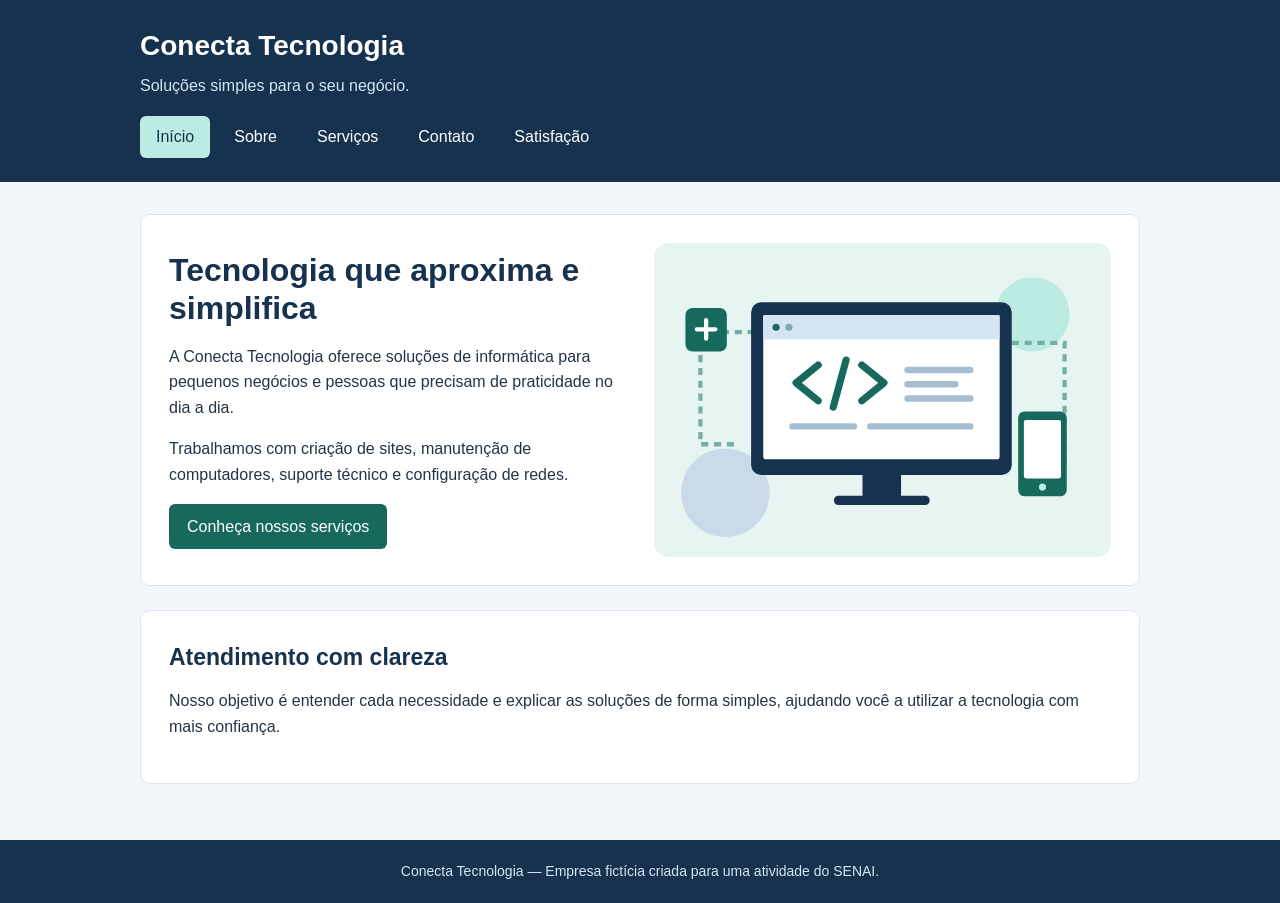
<file: index.html>
<!DOCTYPE html>
<html lang="pt-BR">
<head>
    <meta charset="UTF-8">
    <meta name="viewport" content="width=device-width, initial-scale=1.0">
    <title>Início | Conecta Tecnologia</title>
    <link rel="stylesheet" href="css/style.css">
</head>
<body>
    <header>
        <div class="container">
            <p class="marca">Conecta Tecnologia</p>
            <p class="slogan">Soluções simples para o seu negócio.</p>
            <!-- Os links apontam para arquivos na mesma pasta. -->
            <nav aria-label="Menu principal">
                <a class="ativo" href="index.html" aria-current="page">Início</a>
                <a href="sobre.html">Sobre</a>
                <a href="servicos.html">Serviços</a>
                <a href="contato.html">Contato</a>
                <a href="satisfacao.html">Satisfação</a>
            </nav>
        </div>
    </header>

    <main class="container">
        <section class="painel apresentacao">
            <div class="texto">
                <h1>Tecnologia que aproxima e simplifica</h1>
                <p>A Conecta Tecnologia oferece soluções de informática para pequenos negócios e pessoas que precisam de praticidade no dia a dia.</p>
                <p>Trabalhamos com criação de sites, manutenção de computadores, suporte técnico e configuração de redes.</p>
                <a class="botao" href="servicos.html">Conheça nossos serviços</a>
            </div>
            <div class="imagem">
                <img src="imagens/tecnologia.svg" alt="Ilustração de um computador com código de programação e equipamentos conectados.">
            </div>
        </section>

        <section class="painel">
            <h2>Atendimento com clareza</h2>
            <p>Nosso objetivo é entender cada necessidade e explicar as soluções de forma simples, ajudando você a utilizar a tecnologia com mais confiança.</p>
        </section>
    </main>

    <footer>
        <div class="container">
            <p>Conecta Tecnologia — Empresa fictícia criada para uma atividade do SENAI.</p>
        </div>
    </footer>
</body>
</html>
</file>
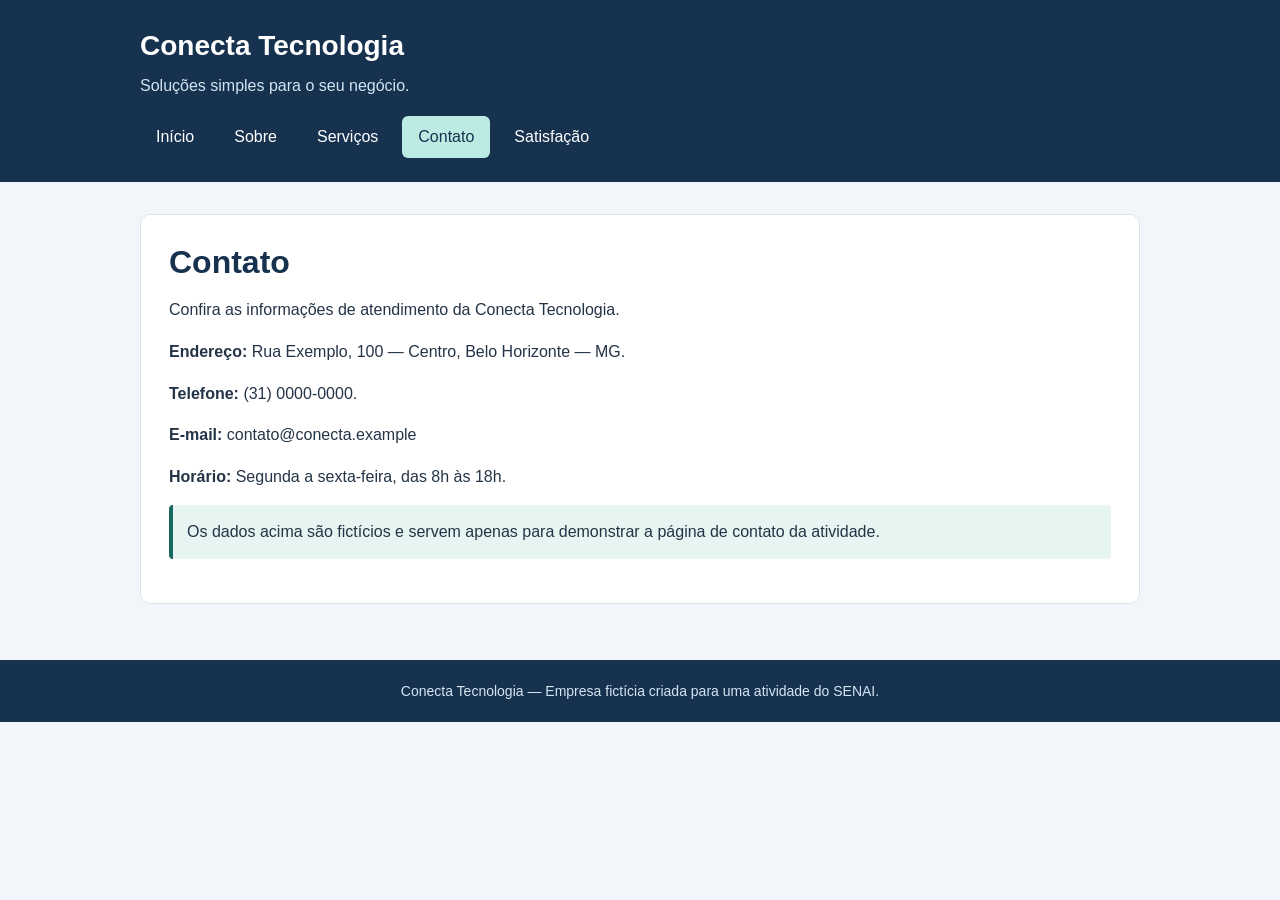
<file: contato.html>
<!DOCTYPE html>
<html lang="pt-BR">
<head>
    <meta charset="UTF-8">
    <meta name="viewport" content="width=device-width, initial-scale=1.0">
    <title>Contato | Conecta Tecnologia</title>
    <link rel="stylesheet" href="css/style.css">
</head>
<body>
    <header>
        <div class="container">
            <p class="marca">Conecta Tecnologia</p>
            <p class="slogan">Soluções simples para o seu negócio.</p>
            <nav aria-label="Menu principal">
                <a href="index.html">Início</a>
                <a href="sobre.html">Sobre</a>
                <a href="servicos.html">Serviços</a>
                <a class="ativo" href="contato.html" aria-current="page">Contato</a>
                <a href="satisfacao.html">Satisfação</a>
            </nav>
        </div>
    </header>

    <main class="container">
        <section class="painel">
            <h1>Contato</h1>
            <p>Confira as informações de atendimento da Conecta Tecnologia.</p>
            <p><strong>Endereço:</strong> Rua Exemplo, 100 — Centro, Belo Horizonte — MG.</p>
            <p><strong>Telefone:</strong> (31) 0000-0000.</p>
            <p><strong>E-mail:</strong> contato@conecta.example</p>
            <p><strong>Horário:</strong> Segunda a sexta-feira, das 8h às 18h.</p>
            <p class="aviso">Os dados acima são fictícios e servem apenas para demonstrar a página de contato da atividade.</p>
        </section>
    </main>

    <footer>
        <div class="container">
            <p>Conecta Tecnologia — Empresa fictícia criada para uma atividade do SENAI.</p>
        </div>
    </footer>
</body>
</html>
</file>
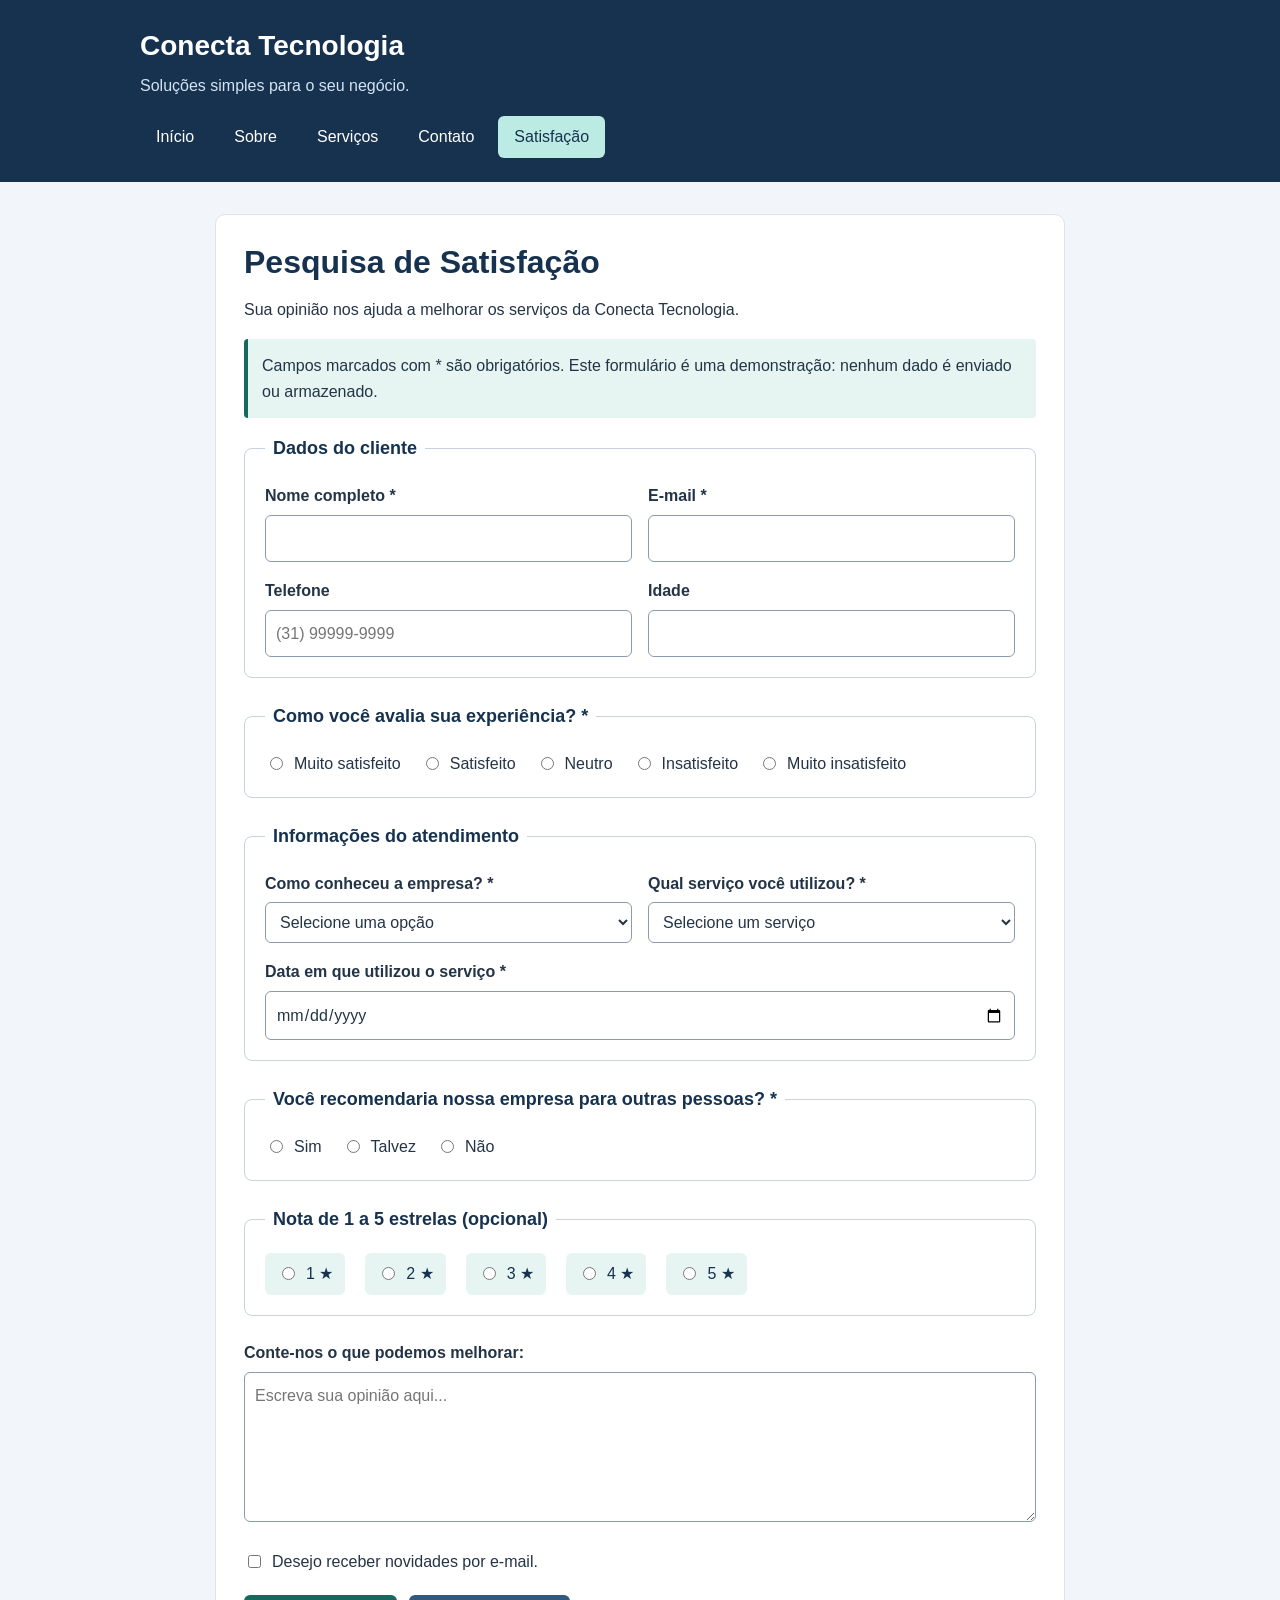
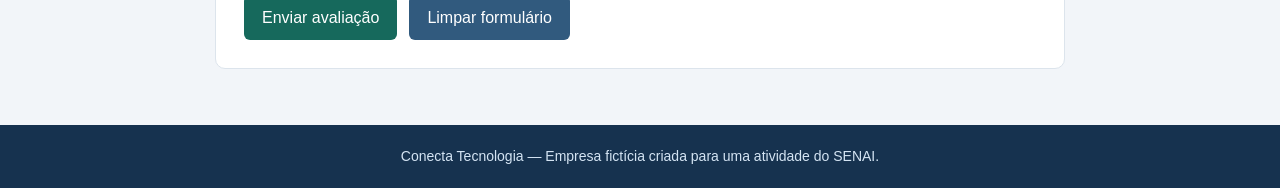
<file: satisfacao.html>
<!DOCTYPE html>
<html lang="pt-BR">
<head>
    <meta charset="UTF-8">
    <meta name="viewport" content="width=device-width, initial-scale=1.0">
    <title>Pesquisa de Satisfação | Conecta Tecnologia</title>
    <link rel="stylesheet" href="css/style.css">
</head>
<body>
    <header>
        <div class="container">
            <p class="marca">Conecta Tecnologia</p>
            <p class="slogan">Soluções simples para o seu negócio.</p>
            <nav aria-label="Menu principal">
                <a href="index.html">Início</a>
                <a href="sobre.html">Sobre</a>
                <a href="servicos.html">Serviços</a>
                <a href="contato.html">Contato</a>
                <a class="ativo" href="satisfacao.html" aria-current="page">Satisfação</a>
            </nav>
        </div>
    </header>

    <main class="container">
        <section class="painel pesquisa" aria-labelledby="titulo-pesquisa">
            <h1 id="titulo-pesquisa">Pesquisa de Satisfação</h1>
            <p>Sua opinião nos ajuda a melhorar os serviços da Conecta Tecnologia.</p>
            <p class="aviso" id="aviso-formulario">Campos marcados com * são obrigatórios. Este formulário é uma demonstração: nenhum dado é enviado ou armazenado.</p>

            <form class="formulario" aria-describedby="aviso-formulario">
                <fieldset>
                    <legend>Dados do cliente</legend>
                    <div class="linha-campos">
                        <div class="campo">
                            <label for="nome">Nome completo *</label>
                            <input type="text" id="nome" name="nome" autocomplete="name" required>
                        </div>
                        <div class="campo">
                            <label for="email">E-mail *</label>
                            <input type="email" id="email" name="email" autocomplete="email" required>
                        </div>
                        <div class="campo">
                            <label for="telefone">Telefone</label>
                            <input type="tel" id="telefone" name="telefone" autocomplete="tel" placeholder="(31) 99999-9999">
                        </div>
                        <div class="campo">
                            <label for="idade">Idade</label>
                            <input type="number" id="idade" name="idade" min="0" max="120" step="1">
                        </div>
                    </div>
                </fieldset>

                <fieldset>
                    <legend>Como você avalia sua experiência? *</legend>
                    <!-- O mesmo name permite selecionar apenas uma resposta da pergunta. -->
                    <div class="opcoes">
                        <label class="opcao" for="muito-satisfeito">
                            <input type="radio" id="muito-satisfeito" name="experiencia" value="muito-satisfeito" required> Muito satisfeito
                        </label>
                        <label class="opcao" for="satisfeito">
                            <input type="radio" id="satisfeito" name="experiencia" value="satisfeito"> Satisfeito
                        </label>
                        <label class="opcao" for="neutro">
                            <input type="radio" id="neutro" name="experiencia" value="neutro"> Neutro
                        </label>
                        <label class="opcao" for="insatisfeito">
                            <input type="radio" id="insatisfeito" name="experiencia" value="insatisfeito"> Insatisfeito
                        </label>
                        <label class="opcao" for="muito-insatisfeito">
                            <input type="radio" id="muito-insatisfeito" name="experiencia" value="muito-insatisfeito"> Muito insatisfeito
                        </label>
                    </div>
                </fieldset>

                <fieldset>
                    <legend>Informações do atendimento</legend>
                    <div class="linha-campos">
                        <div class="campo">
                            <label for="origem">Como conheceu a empresa? *</label>
                            <select id="origem" name="origem" required>
                                <option value="">Selecione uma opção</option>
                                <option value="instagram">Instagram</option>
                                <option value="facebook">Facebook</option>
                                <option value="google">Google</option>
                                <option value="amigos">Indicação de amigos</option>
                                <option value="youtube">YouTube</option>
                                <option value="outro">Outro</option>
                            </select>
                        </div>
                        <div class="campo">
                            <label for="servico">Qual serviço você utilizou? *</label>
                            <select id="servico" name="servico" required>
                                <option value="">Selecione um serviço</option>
                                <option value="criacao-sites">Criação de sites</option>
                                <option value="manutencao">Manutenção de computadores</option>
                                <option value="suporte">Suporte técnico</option>
                                <option value="redes">Configuração de redes</option>
                            </select>
                        </div>
                        <div class="campo">
                            <label for="data-servico">Data em que utilizou o serviço *</label>
                            <input type="date" id="data-servico" name="data_servico" required>
                        </div>
                    </div>
                </fieldset>

                <fieldset>
                    <legend>Você recomendaria nossa empresa para outras pessoas? *</legend>
                    <!-- Este grupo usa outro name para não interferir na experiência. -->
                    <div class="opcoes">
                        <label class="opcao" for="recomenda-sim">
                            <input type="radio" id="recomenda-sim" name="recomendacao" value="sim" required> Sim
                        </label>
                        <label class="opcao" for="recomenda-talvez">
                            <input type="radio" id="recomenda-talvez" name="recomendacao" value="talvez"> Talvez
                        </label>
                        <label class="opcao" for="recomenda-nao">
                            <input type="radio" id="recomenda-nao" name="recomendacao" value="nao"> Não
                        </label>
                    </div>
                </fieldset>

                <fieldset>
                    <legend>Nota de 1 a 5 estrelas (opcional)</legend>
                    <div class="opcoes estrelas">
                        <label class="opcao" for="nota-1">
                            <input type="radio" id="nota-1" name="nota" value="1"> 1 ★
                        </label>
                        <label class="opcao" for="nota-2">
                            <input type="radio" id="nota-2" name="nota" value="2"> 2 ★
                        </label>
                        <label class="opcao" for="nota-3">
                            <input type="radio" id="nota-3" name="nota" value="3"> 3 ★
                        </label>
                        <label class="opcao" for="nota-4">
                            <input type="radio" id="nota-4" name="nota" value="4"> 4 ★
                        </label>
                        <label class="opcao" for="nota-5">
                            <input type="radio" id="nota-5" name="nota" value="5"> 5 ★
                        </label>
                    </div>
                </fieldset>

                <div class="campo">
                    <label for="comentarios">Conte-nos o que podemos melhorar:</label>
                    <textarea id="comentarios" name="comentarios" rows="5" placeholder="Escreva sua opinião aqui..."></textarea>
                </div>

                <label class="opcao novidades" for="novidades">
                    <input type="checkbox" id="novidades" name="novidades" value="sim"> Desejo receber novidades por e-mail.
                </label>

                <div class="acoes-formulario">
                    <!-- type="button" mantém o envio apenas visual, sem transmitir dados. -->
                    <button class="botao" type="button">Enviar avaliação</button>
                    <!-- O reset restaura os campos sem precisar de JavaScript. -->
                    <button class="botao botao-secundario" type="reset">Limpar formulário</button>
                </div>
            </form>
        </section>
    </main>

    <footer>
        <div class="container">
            <p>Conecta Tecnologia — Empresa fictícia criada para uma atividade do SENAI.</p>
        </div>
    </footer>
</body>
</html>
</file>
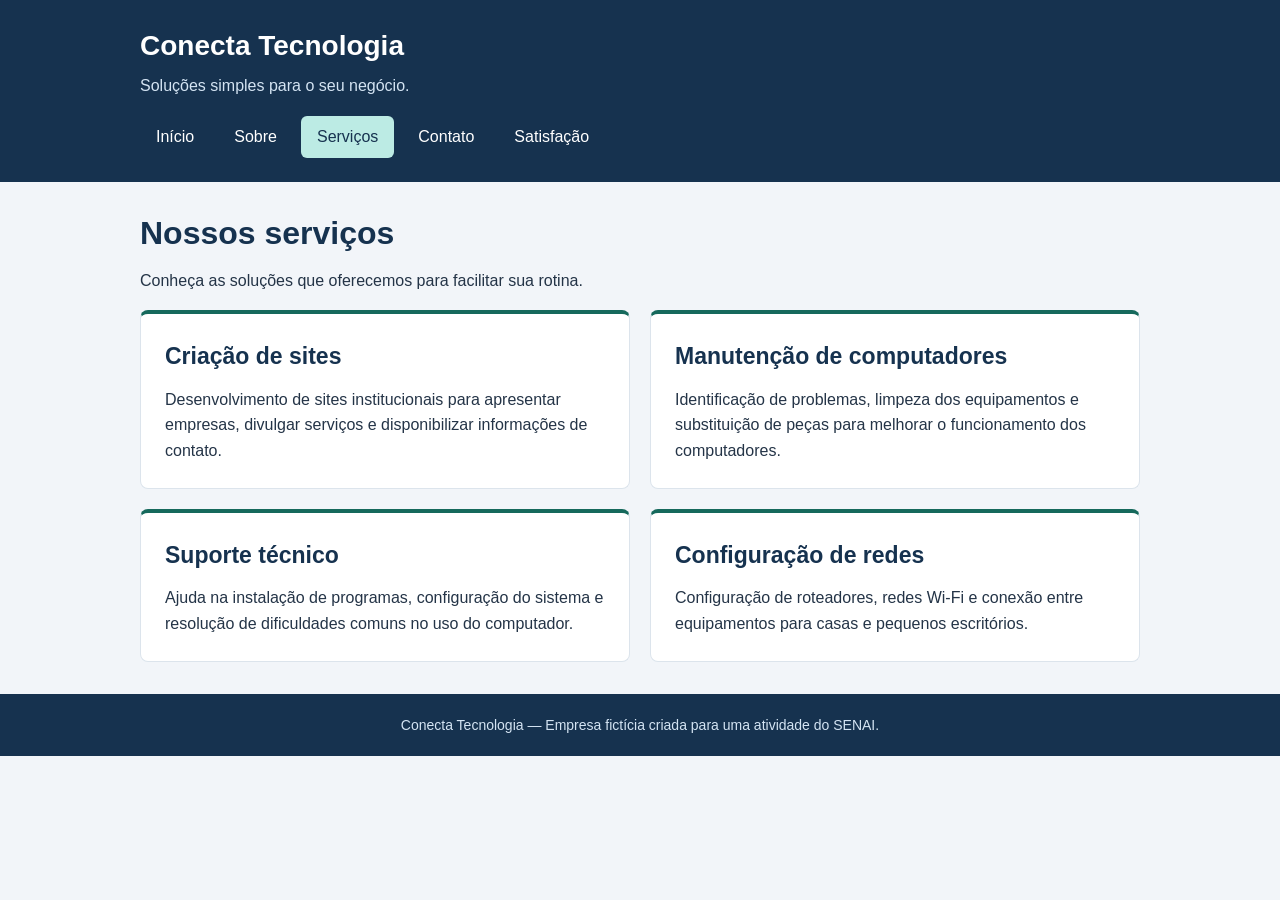
<file: servicos.html>
<!DOCTYPE html>
<html lang="pt-BR">
<head>
    <meta charset="UTF-8">
    <meta name="viewport" content="width=device-width, initial-scale=1.0">
    <title>Serviços | Conecta Tecnologia</title>
    <link rel="stylesheet" href="css/style.css">
</head>
<body>
    <header>
        <div class="container">
            <p class="marca">Conecta Tecnologia</p>
            <p class="slogan">Soluções simples para o seu negócio.</p>
            <nav aria-label="Menu principal">
                <a href="index.html">Início</a>
                <a href="sobre.html">Sobre</a>
                <a class="ativo" href="servicos.html" aria-current="page">Serviços</a>
                <a href="contato.html">Contato</a>
                <a href="satisfacao.html">Satisfação</a>
            </nav>
        </div>
    </header>

    <main class="container">
        <h1>Nossos serviços</h1>
        <p>Conheça as soluções que oferecemos para facilitar sua rotina.</p>

        <!-- Cada article representa um cartão com nome e descrição. -->
        <section class="cards" aria-label="Lista de serviços">
            <article class="card">
                <h2>Criação de sites</h2>
                <p>Desenvolvimento de sites institucionais para apresentar empresas, divulgar serviços e disponibilizar informações de contato.</p>
            </article>
            <article class="card">
                <h2>Manutenção de computadores</h2>
                <p>Identificação de problemas, limpeza dos equipamentos e substituição de peças para melhorar o funcionamento dos computadores.</p>
            </article>
            <article class="card">
                <h2>Suporte técnico</h2>
                <p>Ajuda na instalação de programas, configuração do sistema e resolução de dificuldades comuns no uso do computador.</p>
            </article>
            <article class="card">
                <h2>Configuração de redes</h2>
                <p>Configuração de roteadores, redes Wi-Fi e conexão entre equipamentos para casas e pequenos escritórios.</p>
            </article>
        </section>
    </main>

    <footer>
        <div class="container">
            <p>Conecta Tecnologia — Empresa fictícia criada para uma atividade do SENAI.</p>
        </div>
    </footer>
</body>
</html>
</file>
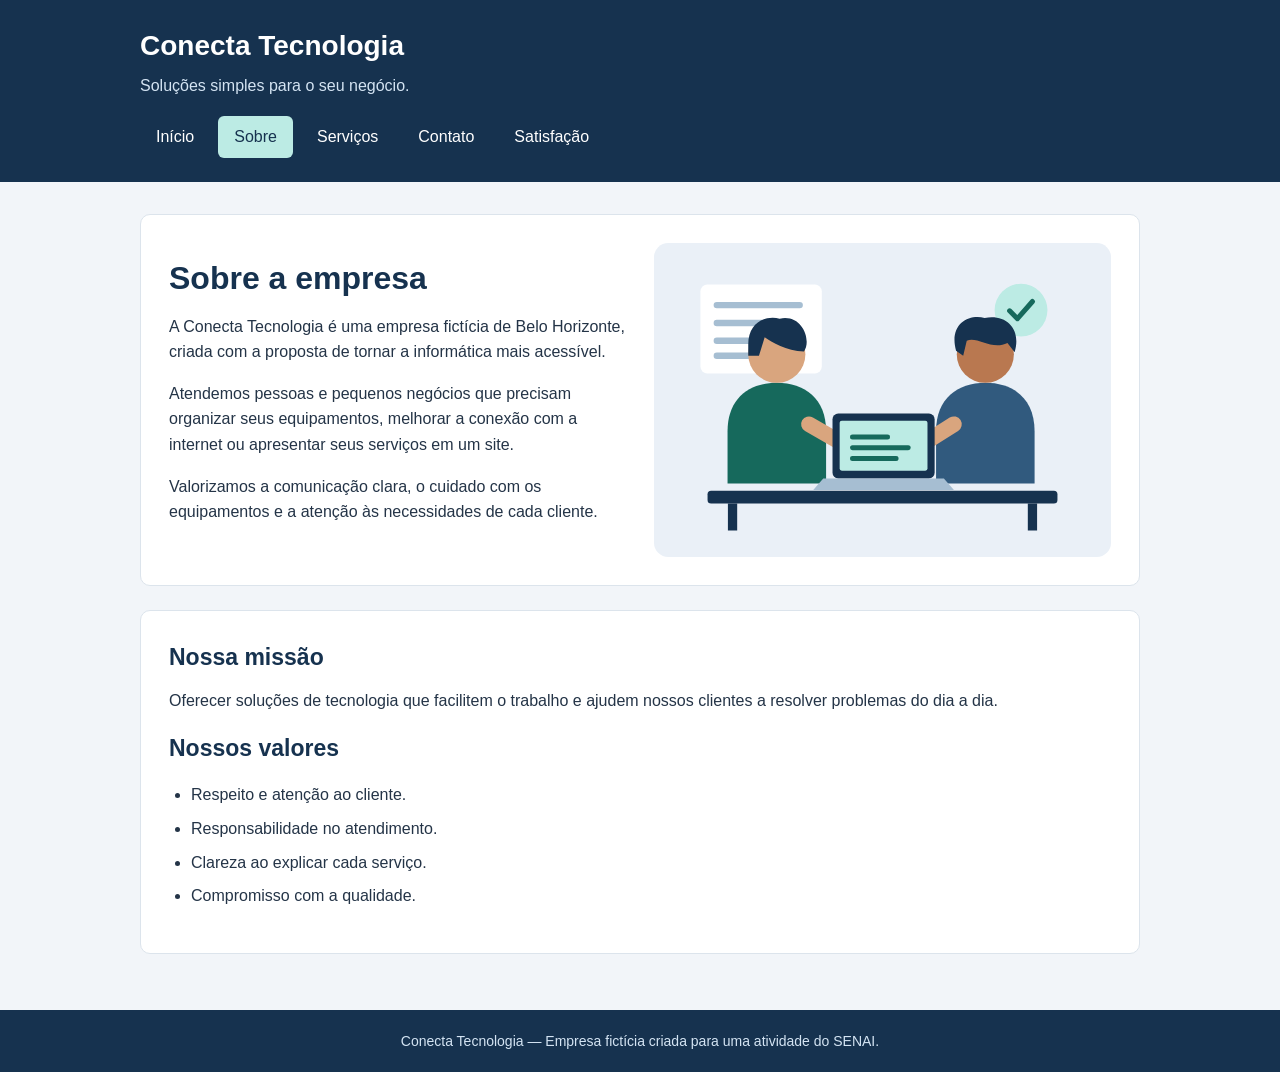
<file: sobre.html>
<!DOCTYPE html>
<html lang="pt-BR">
<head>
    <meta charset="UTF-8">
    <meta name="viewport" content="width=device-width, initial-scale=1.0">
    <title>Sobre | Conecta Tecnologia</title>
    <link rel="stylesheet" href="css/style.css">
</head>
<body>
    <header>
        <div class="container">
            <p class="marca">Conecta Tecnologia</p>
            <p class="slogan">Soluções simples para o seu negócio.</p>
            <nav aria-label="Menu principal">
                <a href="index.html">Início</a>
                <a class="ativo" href="sobre.html" aria-current="page">Sobre</a>
                <a href="servicos.html">Serviços</a>
                <a href="contato.html">Contato</a>
                <a href="satisfacao.html">Satisfação</a>
            </nav>
        </div>
    </header>

    <main class="container">
        <section class="painel apresentacao">
            <div class="texto">
                <h1>Sobre a empresa</h1>
                <p>A Conecta Tecnologia é uma empresa fictícia de Belo Horizonte, criada com a proposta de tornar a informática mais acessível.</p>
                <p>Atendemos pessoas e pequenos negócios que precisam organizar seus equipamentos, melhorar a conexão com a internet ou apresentar seus serviços em um site.</p>
                <p>Valorizamos a comunicação clara, o cuidado com os equipamentos e a atenção às necessidades de cada cliente.</p>
            </div>
            <div class="imagem">
                <img src="imagens/equipe.svg" alt="Ilustração de duas pessoas trabalhando juntas em um computador.">
            </div>
        </section>

        <section class="painel">
            <h2>Nossa missão</h2>
            <p>Oferecer soluções de tecnologia que facilitem o trabalho e ajudem nossos clientes a resolver problemas do dia a dia.</p>
            <h2>Nossos valores</h2>
            <ul>
                <li>Respeito e atenção ao cliente.</li>
                <li>Responsabilidade no atendimento.</li>
                <li>Clareza ao explicar cada serviço.</li>
                <li>Compromisso com a qualidade.</li>
            </ul>
        </section>
    </main>

    <footer>
        <div class="container">
            <p>Conecta Tecnologia — Empresa fictícia criada para uma atividade do SENAI.</p>
        </div>
    </footer>
</body>
</html>
</file>
<file: css/style.css>
/* O mesmo CSS é utilizado pelas quatro páginas. */
* {
    box-sizing: border-box;
}

body {
    margin: 0;
    font-family: Arial, sans-serif;
    font-size: 16px;
    line-height: 1.6;
    color: #243447;
    background-color: #f2f5f9;
}

.container {
    width: 90%;
    max-width: 1000px;
    margin: 0 auto;
}

header {
    padding: 24px 0;
    color: white;
    background-color: #16324f;
}

.marca {
    margin: 0;
    font-size: 28px;
    font-weight: bold;
}

.slogan {
    margin: 4px 0 18px;
    color: #d4e4f3;
}

/* Flex organiza o menu; wrap permite quebrar a linha em telas pequenas. */
nav {
    display: flex;
    flex-wrap: wrap;
    gap: 8px;
}

nav a {
    padding: 8px 16px;
    color: white;
    text-decoration: none;
    border-radius: 6px;
}

nav a:hover,
nav a:focus-visible,
nav a.ativo {
    color: #16324f;
    background-color: #bcebe4;
}

main {
    padding: 32px 0;
}

h1 {
    margin: 0 0 16px;
    font-size: 32px;
    line-height: 1.2;
    color: #16324f;
}

h2 {
    margin: 0 0 12px;
    font-size: 23px;
    color: #16324f;
}

p {
    margin: 0 0 16px;
}

.painel {
    margin-bottom: 24px;
    padding: 28px;
    background-color: white;
    border: 1px solid #dce4ec;
    border-radius: 10px;
}

.apresentacao {
    display: flex;
    flex-wrap: wrap;
    align-items: center;
    gap: 28px;
}

.texto,
.imagem {
    flex: 1 1 280px;
    min-width: 0;
}

img {
    display: block;
    width: 100%;
    height: auto;
    border-radius: 8px;
}

.botao {
    display: inline-block;
    padding: 10px 18px;
    color: white;
    background-color: #16695c;
    border-radius: 6px;
    text-decoration: none;
}

.botao:hover,
.botao:focus-visible {
    background-color: #104f45;
}

/* Os cartões dividem o espaço e se ajustam à largura disponível. */
.cards {
    display: flex;
    flex-wrap: wrap;
    gap: 20px;
}

.card {
    flex: 1 1 350px;
    min-width: 0;
    padding: 24px;
    background-color: white;
    border: 1px solid #dce4ec;
    border-top: 4px solid #16695c;
    border-radius: 8px;
}

.card p {
    margin-bottom: 0;
}

ul {
    padding-left: 22px;
}

li {
    margin-bottom: 8px;
}

.aviso {
    padding: 14px;
    background-color: #e6f5f1;
    border-left: 4px solid #16695c;
    border-radius: 4px;
}

footer {
    padding: 20px 0;
    color: #d4e4f3;
    background-color: #16324f;
    text-align: center;
    font-size: 14px;
}

footer p {
    margin: 0;
}

/* Pesquisa de Satisfação: regras específicas para o formulário. */
.pesquisa {
    max-width: 850px;
    margin-left: auto;
    margin-right: auto;
}

.formulario {
    width: 100%;
}

.formulario fieldset {
    min-width: 0;
    margin: 0 0 24px;
    padding: 20px;
    border: 1px solid #c6d2de;
    border-radius: 8px;
}

.formulario legend {
    max-width: 100%;
    padding: 0 8px;
    color: #16324f;
    font-size: 18px;
    font-weight: bold;
}

.linha-campos {
    display: flex;
    flex-wrap: wrap;
    gap: 16px;
}

.campo {
    flex: 1 1 280px;
    min-width: 0;
}

.campo label {
    display: block;
    margin-bottom: 6px;
    font-weight: bold;
}

.campo input,
.campo select,
.campo textarea {
    width: 100%;
    min-width: 0;
    padding: 10px;
    color: #243447;
    background-color: white;
    font: inherit;
    border: 1px solid #899bac;
    border-radius: 6px;
}

.campo textarea {
    resize: vertical;
    min-height: 120px;
}

/* O foco mostra qual campo está sendo utilizado. */
.formulario input:focus,
.formulario select:focus,
.formulario textarea:focus,
.formulario button:focus {
    outline: 2px solid #16695c;
    outline-offset: 3px;
}

.opcoes {
    display: flex;
    flex-wrap: wrap;
    gap: 12px 20px;
}

.opcao {
    display: flex;
    align-items: flex-start;
    gap: 8px;
    cursor: pointer;
}

.opcao input {
    flex-shrink: 0;
    margin-top: 6px;
    accent-color: #16695c;
}

.estrelas .opcao {
    padding: 8px 12px;
    color: #16324f;
    background-color: #e6f5f1;
    border-radius: 6px;
}

.novidades {
    margin: 20px 0;
}

.acoes-formulario {
    display: flex;
    flex-wrap: wrap;
    gap: 12px;
}

.formulario button {
    font: inherit;
    border: none;
    cursor: pointer;
}

.botao-secundario {
    background-color: #315a7e;
}

.botao-secundario:hover,
.botao-secundario:focus-visible {
    background-color: #234260;
}

/* Em celulares, os campos e os botões ocupam uma coluna. */
@media (max-width: 600px) {
    .pesquisa {
        padding: 18px;
    }

    .formulario fieldset {
        padding: 14px;
    }

    .linha-campos {
        flex-direction: column;
    }

    .linha-campos .campo {
        flex: auto;
        width: 100%;
    }

    .acoes-formulario button {
        width: 100%;
    }
}
</file>
